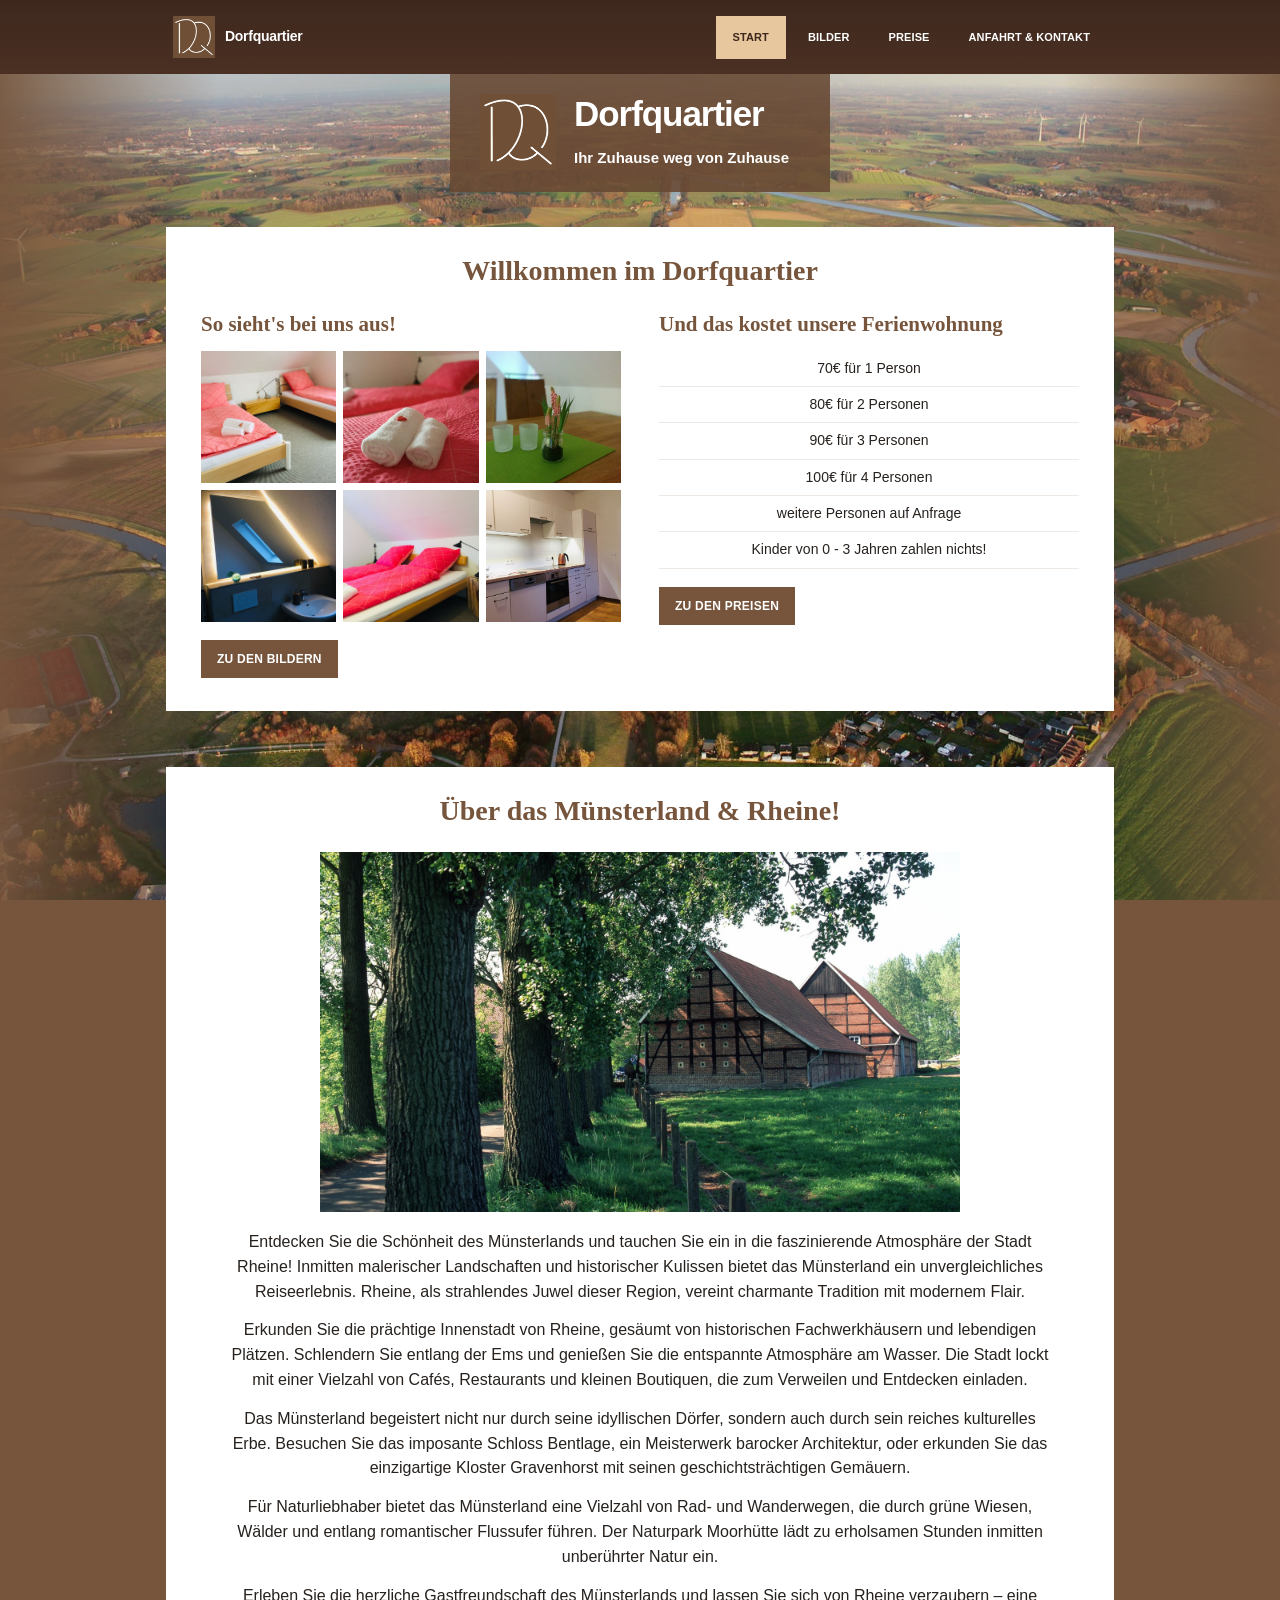
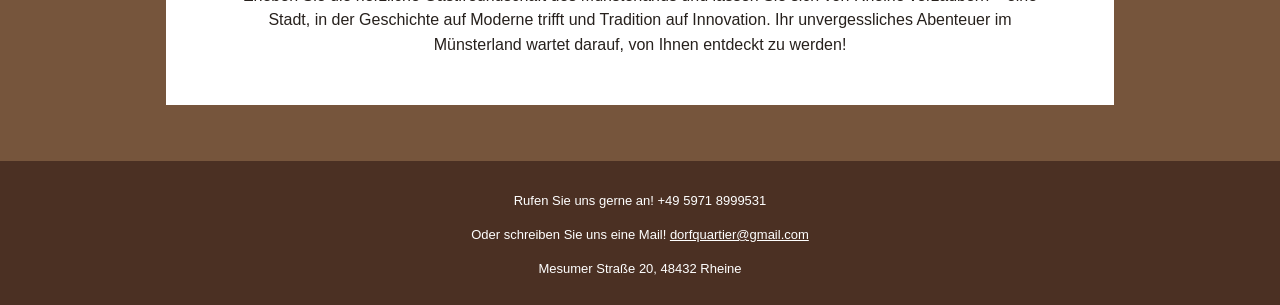
<file: index.html>
<!doctype html><html lang="de"><head><meta charset="utf-8"><meta name="viewport" content="width=device-width,initial-scale=1"><title>Dorfquartier - Start</title><meta name="description" content="Dorfquartier Ferienwohnung in Rheine."><link rel="icon" href="favicon.ico"><link rel="icon" type="image/png" sizes="32x32" href="assets/icons/favicon-32x32.png"><link rel="apple-touch-icon" href="assets/icons/apple-touch-icon.png"><link rel="stylesheet" href="assets/styles.css"></head><body><header class="site-header"><nav class="nav"><a class="brand" href="index.html"><img src="assets/images/dorfquartier-logo.png" alt="Dorfquartier Logo"><span>Dorfquartier</span></a><div class="nav-links"><a class="active" href="index.html">Start</a><a href="bilder.html">Bilder</a><a href="preise.html">Preise</a><a href="anfahrt-kontakt.html">Anfahrt & Kontakt</a></div></nav></header><section class="hero"><div class="hero-card"><img class="hero-logo" src="assets/images/dorfquartier-logo.png" alt="Dorfquartier Logo"><h1>Dorfquartier</h1><p>Ihr Zuhause weg von Zuhause</p></div></section><main class="wrap"><section class="panel"><h2>Willkommen im Dorfquartier</h2><div class="two-col"><div><h3>So sieht's bei uns aus!</h3><div class="thumb-grid"><img src="assets/images/dorfquartier_bett3.jpg" alt="Schlafzimmer"><img src="assets/images/dorfquartier_bdetail.jpg" alt="Detail Schlafzimmer"><img src="assets/images/dorfquartier_kdetail.jpg" alt="Küchendetail"><img src="assets/images/dorfquartier_bad3.jpg" alt="Bad"><img src="assets/images/dorfquartier_bett1.jpg" alt="Bett"><img src="assets/images/dorfquartier_kitchen1.jpg" alt="Küche"></div><a class="button" href="bilder.html">Zu den Bildern</a></div><div><h3>Und das kostet unsere Ferienwohnung</h3><ul class="price-list"><li>70€ für 1 Person</li><li>80€ für 2 Personen</li><li>90€ für 3 Personen</li><li>100€ für 4 Personen</li><li>weitere Personen auf Anfrage</li><li>Kinder von 0 - 3 Jahren zahlen nichts!</li></ul><a class="button" href="preise.html">Zu den Preisen</a></div></div></section><section class="panel"><h2>Über das Münsterland & Rheine!</h2><div class="content muensterland-content"><img class="muensterland-img" src="assets/images/dorfquartier-muensterland.jpg" alt="Münsterland und Rheine"><p>Entdecken Sie die Schönheit des Münsterlands und tauchen Sie ein in die faszinierende Atmosphäre der Stadt Rheine! Inmitten malerischer Landschaften und historischer Kulissen bietet das Münsterland ein unvergleichliches Reiseerlebnis. Rheine, als strahlendes Juwel dieser Region, vereint charmante Tradition mit modernem Flair.</p><p>Erkunden Sie die prächtige Innenstadt von Rheine, gesäumt von historischen Fachwerkhäusern und lebendigen Plätzen. Schlendern Sie entlang der Ems und genießen Sie die entspannte Atmosphäre am Wasser. Die Stadt lockt mit einer Vielzahl von Cafés, Restaurants und kleinen Boutiquen, die zum Verweilen und Entdecken einladen.</p><p>Das Münsterland begeistert nicht nur durch seine idyllischen Dörfer, sondern auch durch sein reiches kulturelles Erbe. Besuchen Sie das imposante Schloss Bentlage, ein Meisterwerk barocker Architektur, oder erkunden Sie das einzigartige Kloster Gravenhorst mit seinen geschichtsträchtigen Gemäuern.</p><p>Für Naturliebhaber bietet das Münsterland eine Vielzahl von Rad- und Wanderwegen, die durch grüne Wiesen, Wälder und entlang romantischer Flussufer führen. Der Naturpark Moorhütte lädt zu erholsamen Stunden inmitten unberührter Natur ein.</p><p>Erleben Sie die herzliche Gastfreundschaft des Münsterlands und lassen Sie sich von Rheine verzaubern – eine Stadt, in der Geschichte auf Moderne trifft und Tradition auf Innovation. Ihr unvergessliches Abenteuer im Münsterland wartet darauf, von Ihnen entdeckt zu werden!</p></div></section></main><footer class="footer"><p>Rufen Sie uns gerne an! +49 5971 8999531</p><p>Oder schreiben Sie uns eine Mail! <a href="mailto:dorfquartier@gmail.com">dorfquartier@gmail.com</a></p><p>Mesumer Straße 20, 48432 Rheine</p></footer></body></html>
</file>
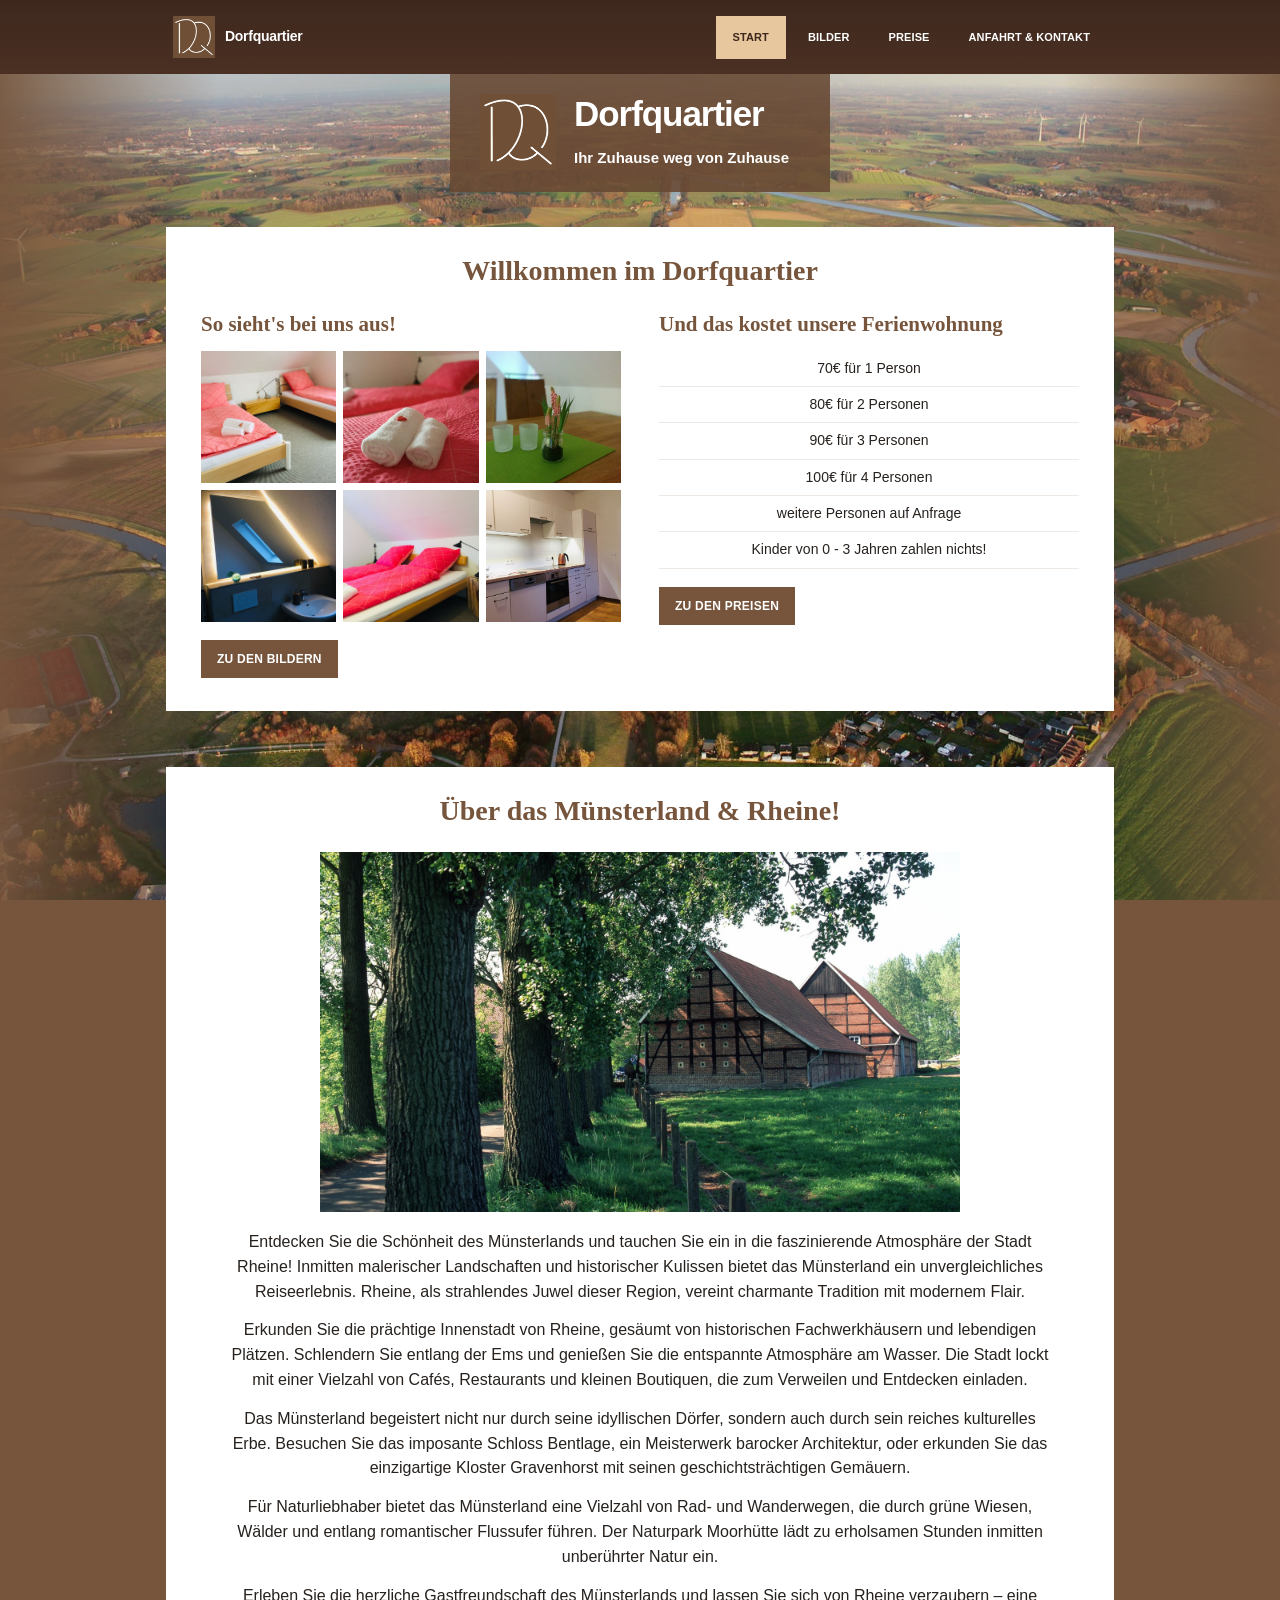
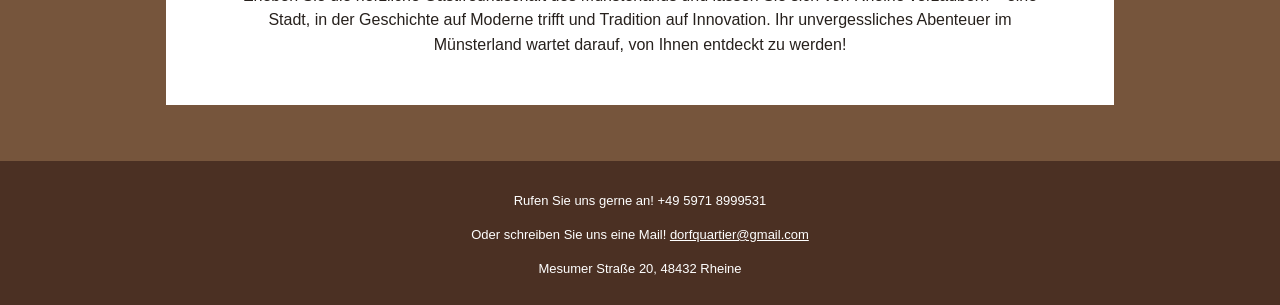
<file: START/index.html>
<!doctype html><meta charset="utf-8"><meta http-equiv="refresh" content="0; url=../index.html"><link rel="icon" href="../favicon.ico"><link rel="icon" type="image/png" sizes="32x32" href="../assets/icons/favicon-32x32.png"><link rel="apple-touch-icon" href="../assets/icons/apple-touch-icon.png"><link rel="canonical" href="../index.html">
</file>
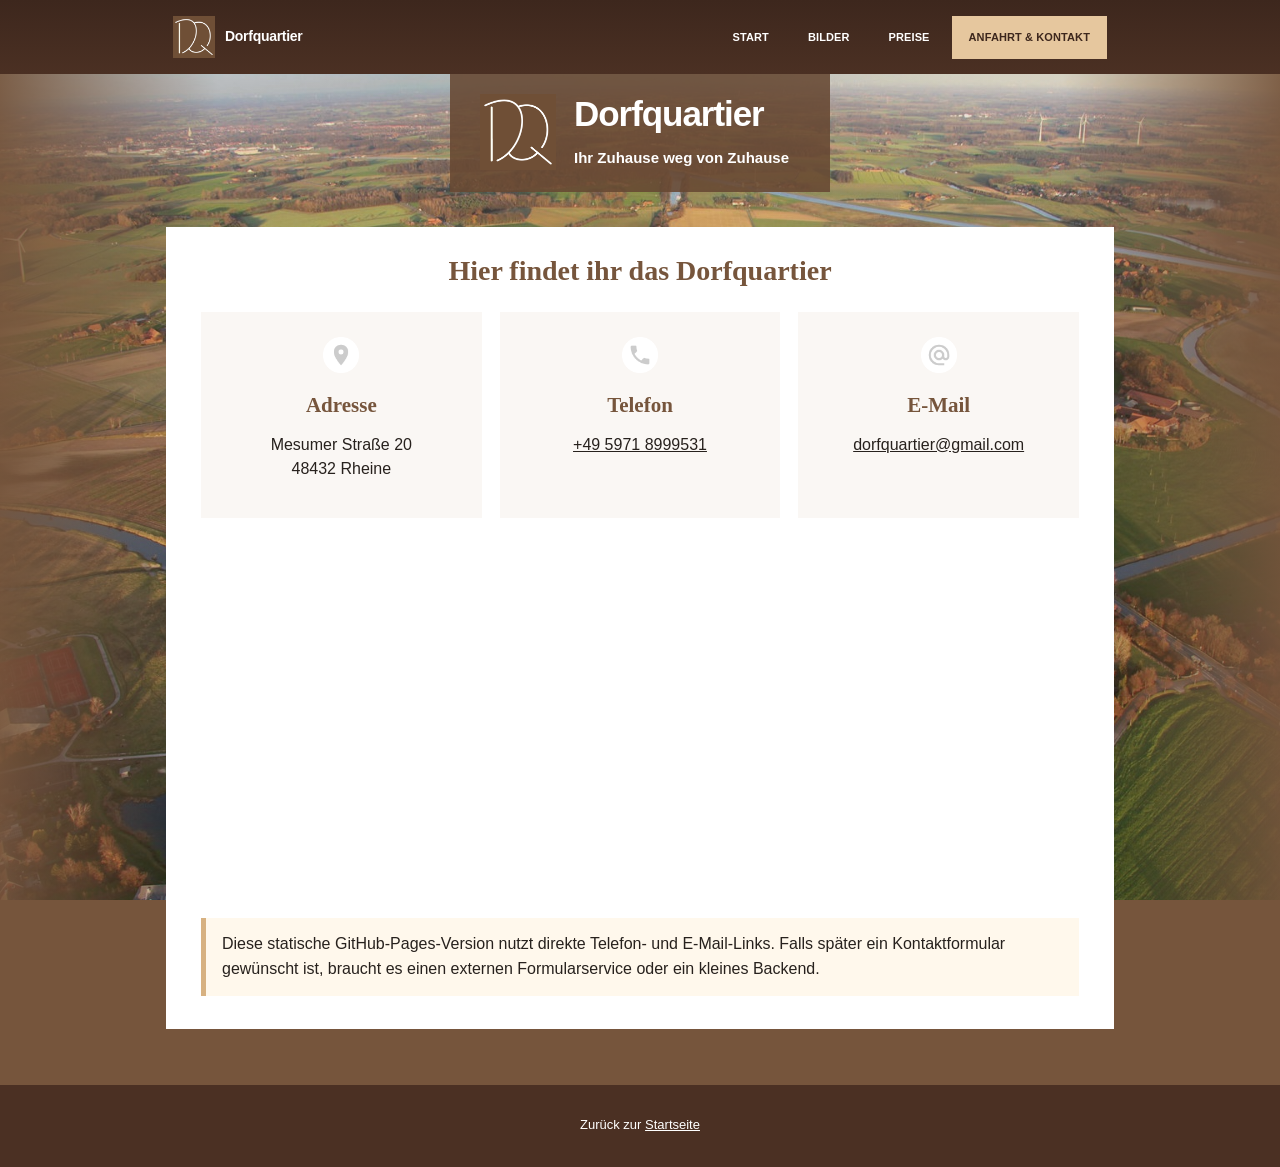
<file: anfahrt-kontakt.html>
<!doctype html><html lang="de"><head><meta charset="utf-8"><meta name="viewport" content="width=device-width,initial-scale=1"><title>Dorfquartier - Anfahrt & Kontakt</title><link rel="icon" href="favicon.ico"><link rel="icon" type="image/png" sizes="32x32" href="assets/icons/favicon-32x32.png"><link rel="apple-touch-icon" href="assets/icons/apple-touch-icon.png"><link rel="stylesheet" href="assets/styles.css"></head><body><header class="site-header"><nav class="nav"><a class="brand" href="index.html"><img src="assets/images/dorfquartier-logo.png" alt="Dorfquartier Logo"><span>Dorfquartier</span></a><div class="nav-links"><a href="index.html">Start</a><a href="bilder.html">Bilder</a><a href="preise.html">Preise</a><a class="active" href="anfahrt-kontakt.html">Anfahrt & Kontakt</a></div></nav></header><section class="hero"><div class="hero-card"><img class="hero-logo" src="assets/images/dorfquartier-logo.png" alt="Dorfquartier Logo"><h1>Dorfquartier</h1><p>Ihr Zuhause weg von Zuhause</p></div></section><main class="wrap"><section class="panel"><h2>Hier findet ihr das Dorfquartier</h2><div class="contact-grid"><div class="contact-card"><img src="assets/images/image-3.png" alt="Adresse"><h3>Adresse</h3><p>Mesumer Straße 20<br>48432 Rheine</p></div><div class="contact-card"><img src="assets/images/image.png" alt="Telefon"><h3>Telefon</h3><p><a href="tel:+4959718999531">+49 5971 8999531</a></p></div><div class="contact-card"><img src="assets/images/image-2.png" alt="E-Mail"><h3>E-Mail</h3><p><a href="mailto:dorfquartier@gmail.com">dorfquartier@gmail.com</a></p></div></div><iframe class="map-frame" loading="lazy" referrerpolicy="no-referrer-when-downgrade" src="https://www.google.com/maps?q=Mesumer%20Stra%C3%9Fe%2020%2C%2048432%20Rheine&output=embed"></iframe><div class="note">Diese statische GitHub-Pages-Version nutzt direkte Telefon- und E-Mail-Links. Falls später ein Kontaktformular gewünscht ist, braucht es einen externen Formularservice oder ein kleines Backend.</div></section></main><footer class="footer"><p>Zurück zur <a href="index.html">Startseite</a></p></footer></body></html>
</file>
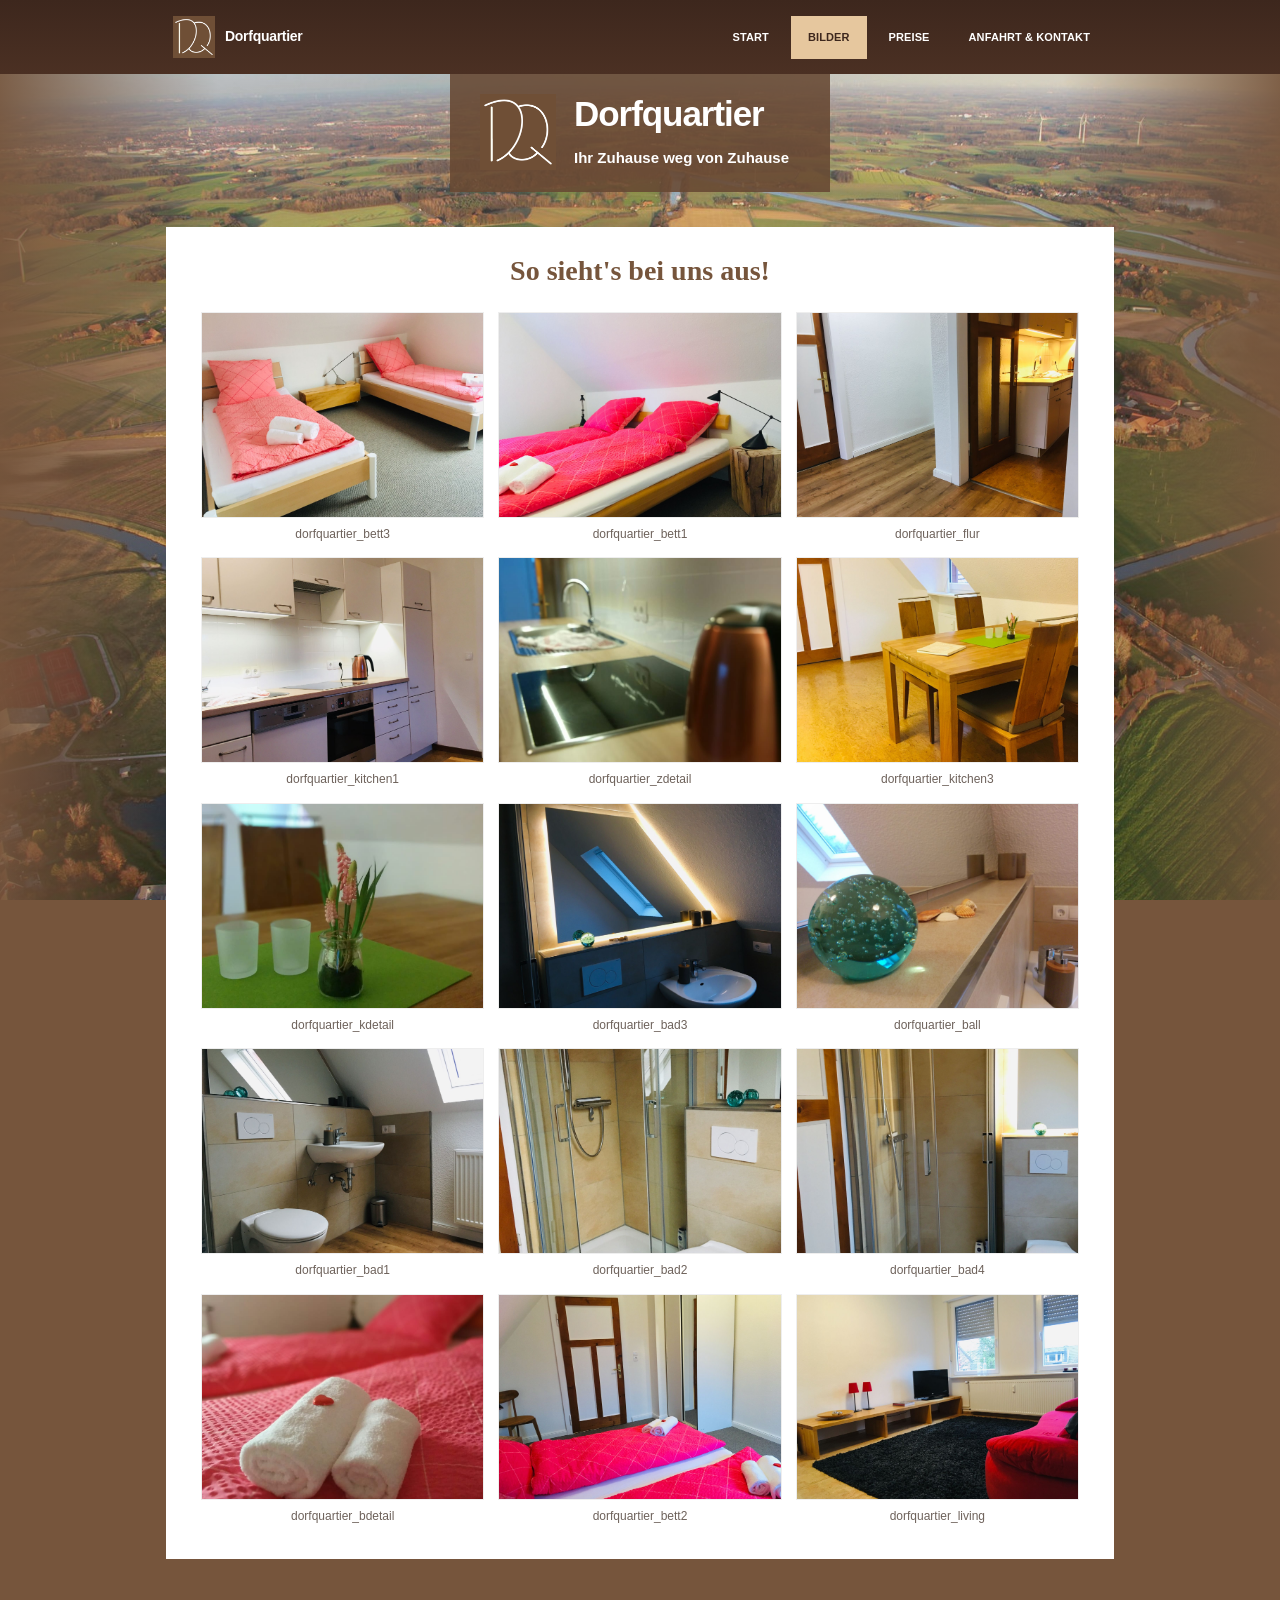
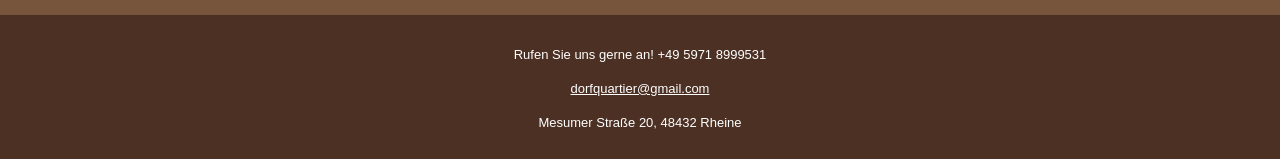
<file: bilder.html>
<!doctype html><html lang="de"><head><meta charset="utf-8"><meta name="viewport" content="width=device-width,initial-scale=1"><title>Dorfquartier - Bilder</title><link rel="icon" href="favicon.ico"><link rel="icon" type="image/png" sizes="32x32" href="assets/icons/favicon-32x32.png"><link rel="apple-touch-icon" href="assets/icons/apple-touch-icon.png"><link rel="stylesheet" href="assets/styles.css"></head><body><header class="site-header"><nav class="nav"><a class="brand" href="index.html"><img src="assets/images/dorfquartier-logo.png" alt="Dorfquartier Logo"><span>Dorfquartier</span></a><div class="nav-links"><a href="index.html">Start</a><a class="active" href="bilder.html">Bilder</a><a href="preise.html">Preise</a><a href="anfahrt-kontakt.html">Anfahrt & Kontakt</a></div></nav></header><section class="hero"><div class="hero-card"><img class="hero-logo" src="assets/images/dorfquartier-logo.png" alt="Dorfquartier Logo"><h1>Dorfquartier</h1><p>Ihr Zuhause weg von Zuhause</p></div></section><main class="wrap"><section class="panel"><h2>So sieht's bei uns aus!</h2><div class="gallery">
<figure><img src="assets/images/dorfquartier_bett3.jpg" alt="dorfquartier_bett3"><figcaption>dorfquartier_bett3</figcaption></figure>
<figure><img src="assets/images/dorfquartier_bett1.jpg" alt="dorfquartier_bett1"><figcaption>dorfquartier_bett1</figcaption></figure>
<figure><img src="assets/images/dorfquartier_flur.jpg" alt="dorfquartier_flur"><figcaption>dorfquartier_flur</figcaption></figure>
<figure><img src="assets/images/dorfquartier_kitchen1.jpg" alt="dorfquartier_kitchen1"><figcaption>dorfquartier_kitchen1</figcaption></figure>
<figure><img src="assets/images/dorfquartier_zdetail.jpg" alt="dorfquartier_zdetail"><figcaption>dorfquartier_zdetail</figcaption></figure>
<figure><img src="assets/images/dorfquartier_kitchen3.jpg" alt="dorfquartier_kitchen3"><figcaption>dorfquartier_kitchen3</figcaption></figure>
<figure><img src="assets/images/dorfquartier_kdetail.jpg" alt="dorfquartier_kdetail"><figcaption>dorfquartier_kdetail</figcaption></figure>
<figure><img src="assets/images/dorfquartier_bad3.jpg" alt="dorfquartier_bad3"><figcaption>dorfquartier_bad3</figcaption></figure>
<figure><img src="assets/images/dorfquartier_ball.jpg" alt="dorfquartier_ball"><figcaption>dorfquartier_ball</figcaption></figure>
<figure><img src="assets/images/dorfquartier_bad1.jpg" alt="dorfquartier_bad1"><figcaption>dorfquartier_bad1</figcaption></figure>
<figure><img src="assets/images/dorfquartier_bad2.jpg" alt="dorfquartier_bad2"><figcaption>dorfquartier_bad2</figcaption></figure>
<figure><img src="assets/images/dorfquartier_bad4.jpg" alt="dorfquartier_bad4"><figcaption>dorfquartier_bad4</figcaption></figure>
<figure><img src="assets/images/dorfquartier_bdetail.jpg" alt="dorfquartier_bdetail"><figcaption>dorfquartier_bdetail</figcaption></figure>
<figure><img src="assets/images/dorfquartier_bett2.jpg" alt="dorfquartier_bett2"><figcaption>dorfquartier_bett2</figcaption></figure>
<figure><img src="assets/images/dorfquartier_living.jpg" alt="dorfquartier_living"><figcaption>dorfquartier_living</figcaption></figure>
</div></section></main><footer class="footer"><p>Rufen Sie uns gerne an! +49 5971 8999531</p><p><a href="mailto:dorfquartier@gmail.com">dorfquartier@gmail.com</a></p><p>Mesumer Straße 20, 48432 Rheine</p></footer></body></html>
</file>
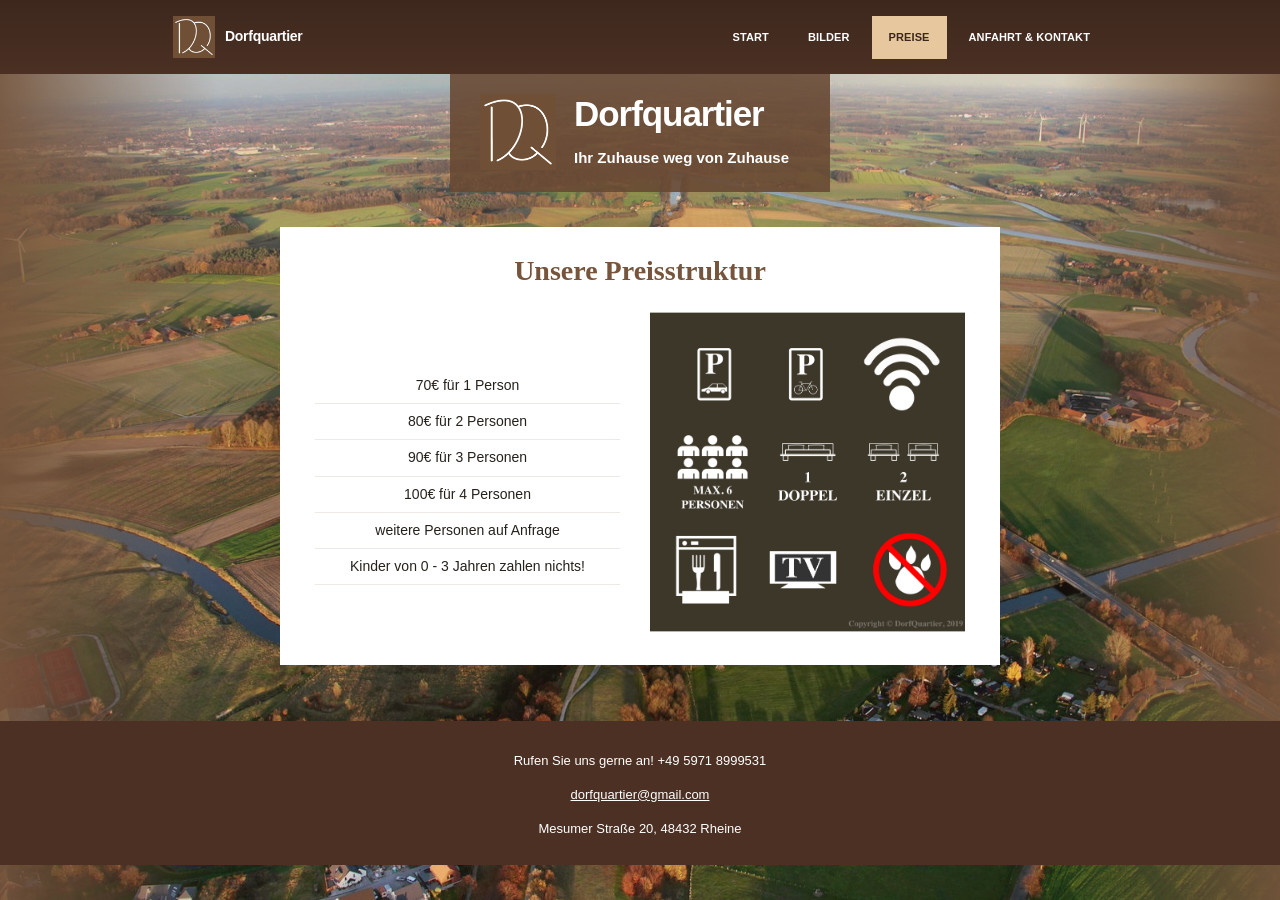
<file: preise.html>
<!doctype html><html lang="de"><head><meta charset="utf-8"><meta name="viewport" content="width=device-width,initial-scale=1"><title>Dorfquartier - Preise</title><link rel="icon" href="favicon.ico"><link rel="icon" type="image/png" sizes="32x32" href="assets/icons/favicon-32x32.png"><link rel="apple-touch-icon" href="assets/icons/apple-touch-icon.png"><link rel="stylesheet" href="assets/styles.css"></head><body><header class="site-header"><nav class="nav"><a class="brand" href="index.html"><img src="assets/images/dorfquartier-logo.png" alt="Dorfquartier Logo"><span>Dorfquartier</span></a><div class="nav-links"><a href="index.html">Start</a><a href="bilder.html">Bilder</a><a class="active" href="preise.html">Preise</a><a href="anfahrt-kontakt.html">Anfahrt & Kontakt</a></div></nav></header><section class="hero"><div class="hero-card"><img class="hero-logo" src="assets/images/dorfquartier-logo.png" alt="Dorfquartier Logo"><h1>Dorfquartier</h1><p>Ihr Zuhause weg von Zuhause</p></div></section><main class="wrap"><section class="panel price-panel"><h2>Unsere Preisstruktur</h2><div class="two-col"><div><ul class="price-list"><li>70€ für 1 Person</li><li>80€ für 2 Personen</li><li>90€ für 3 Personen</li><li>100€ für 4 Personen</li><li>weitere Personen auf Anfrage</li><li>Kinder von 0 - 3 Jahren zahlen nichts!</li></ul></div><div><img class="feature-img" src="assets/images/DorfQuartieralltogether.jpg" alt="DorfQuartieralltogether"></div></div></section></main><footer class="footer"><p>Rufen Sie uns gerne an! +49 5971 8999531</p><p><a href="mailto:dorfquartier@gmail.com">dorfquartier@gmail.com</a></p><p>Mesumer Straße 20, 48432 Rheine</p></footer></body></html>
</file>
<file: assets/styles.css>
:root{
  --brown:#76553c;
  --brown-dark:#4b3023;
  --brown-darker:#3d271d;
  --sand:#d7b181;
  --sand-light:#e6c79e;
  --text:#27211d;
  --muted:#6e625b;
  --paper:#fff;
  --rule:#eee9e5;
}
*{box-sizing:border-box}
html{scroll-behavior:smooth}
body{
  margin:0;
  font-family:Arial,Helvetica,sans-serif;
  color:var(--text);
  background-color:var(--brown);
  background-image:linear-gradient(90deg,rgba(118,85,60,.92),rgba(118,85,60,.14) 17%,rgba(118,85,60,.14) 83%,rgba(118,85,60,.92)),url('images/muensterland-background.jpg');
  background-position:center top;
  background-size:cover;
  background-attachment:fixed;
  line-height:1.55;
  font-size:16px;
}
a{color:inherit}
.site-header{
  position:relative;
  z-index:10;
  background:linear-gradient(180deg,var(--brown-darker),var(--brown-dark));
  min-height:74px;
}
.nav{
  max-width:970px;
  margin:0 auto;
  display:flex;
  align-items:center;
  justify-content:space-between;
  min-height:74px;
  padding:0 18px;
}
.brand{
  color:#fff;
  text-decoration:none;
  font-size:14px;
  font-weight:800;
  letter-spacing:-.02em;
  display:flex;
  align-items:center;
  gap:10px;
}
.brand img{width:42px;height:42px;object-fit:contain;display:block}
.nav-links{
  display:flex;
  align-items:center;
  justify-content:flex-end;
  gap:5px;
  flex-wrap:wrap;
}
.nav-links a{
  color:#fff;
  text-decoration:none;
  text-transform:uppercase;
  font-size:11px;
  font-weight:800;
  letter-spacing:.01em;
  padding:16px 17px;
  line-height:1;
  border-radius:0;
}
.nav-links a:hover,.nav-links a.active{
  background:var(--sand-light);
  color:var(--brown-darker);
}
.hero{
  min-height:198px;
  background:transparent;
  display:flex;
  align-items:flex-start;
  justify-content:center;
  text-align:left;
  color:#fff;
}
.hero-card{
  width:380px;
  min-height:118px;
  margin-top:0;
  padding:18px 30px 20px;
  background:rgba(103,72,51,.88);
  box-shadow:none;
  display:grid;
  grid-template-columns:76px 1fr;
  column-gap:18px;
  align-items:center;
}
.logo-mark{display:none}
.hero-logo{width:76px;height:76px;object-fit:contain;grid-row:1/3}
.hero h1{
  margin:0 0 8px;
  color:#fff;
  font-size:35px;
  line-height:1.08;
  font-weight:800;
  letter-spacing:-.03em;
}
.hero p{
  margin:0;
  color:#fff;
  font-size:15px;
  font-weight:600;
}
.wrap{
  max-width:980px;
  margin:0 auto;
  padding:0 16px;
}
.panel{
  background:var(--paper);
  margin:-45px auto 56px;
  padding:27px 35px 33px;
  position:relative;
  box-shadow:none;
}
.panel + .panel{margin-top:0}
h2,h3{
  font-family:Georgia,'Times New Roman',serif;
  color:var(--brown);
  line-height:1.2;
  font-weight:700;
}
h2{
  text-align:center;
  font-size:28px;
  margin:0 0 24px;
}
h3{
  font-size:21px;
  margin:0 0 14px;
}
p{margin:0 0 14px}
.two-col{
  display:grid;
  grid-template-columns:minmax(0,1fr) minmax(0,1fr);
  gap:38px;
  align-items:start;
}
.price-list{
  list-style:none;
  padding:0;
  margin:10px 0 0;
  text-align:center;
  font-size:14px;
  line-height:1.45;
}
.price-list li{
  padding:7px 0 8px;
  border-bottom:1px solid var(--rule);
}
.button{
  display:inline-block;
  background:var(--brown);
  color:#fff;
  text-decoration:none;
  padding:10px 16px;
  margin-top:18px;
  border-radius:0;
  font-size:12px;
  font-weight:800;
  text-transform:uppercase;
  letter-spacing:.02em;
}
.button:hover{background:var(--brown-dark)}
.thumb-grid{
  display:grid;
  grid-template-columns:repeat(3,1fr);
  gap:7px;
}
.thumb-grid img,.gallery img,.feature-img{
  width:100%;
  object-fit:cover;
  display:block;
}
.thumb-grid img{height:132px}
.gallery{
  display:grid;
  grid-template-columns:repeat(3,1fr);
  gap:14px;
}
.gallery figure{
  margin:0;
  background:#fff;
}
.gallery img{
  height:206px;
  border:1px solid #eee;
}
.gallery figcaption{
  padding:7px 2px 0;
  color:var(--muted);
  font-size:12px;
  text-align:center;
}
.feature-img{
  height:320px;
  object-fit:cover;
  object-position:center;
}
.price-panel{
  max-width:720px;
}
.price-panel .two-col{
  grid-template-columns:1fr 315px;
  gap:30px;
  align-items:center;
}
.content{
  max-width:820px;
  margin:auto;
  font-size:16px;
}
.muensterland-content{text-align:center}
.muensterland-img{width:100%;max-width:640px;height:auto;display:block;margin:0 auto 18px;object-fit:cover}
.contact-grid{
  display:grid;
  grid-template-columns:repeat(3,1fr);
  gap:18px;
  margin-top:24px;
}
.contact-card{
  background:#faf7f4;
  padding:22px 18px;
  text-align:center;
  border-top:0;
}
.contact-card img{
  height:42px;
  width:auto;
  margin-bottom:10px;
}
.map-frame{
  margin-top:28px;
  border:0;
  width:100%;
  height:340px;
}
.footer{
  background:var(--brown-dark);
  color:#fff;
  padding:30px 20px 12px;
  text-align:center;
  font-size:13px;
  min-height:82px;
}
.footer a{color:#fff}
.note{
  background:#fff8ec;
  border-left:5px solid var(--sand);
  padding:14px 16px;
  margin:24px 0 0;
}
.legal{font-size:14px;color:#6d625b}
@media(max-width:760px){
  .site-header{min-height:auto}
  .nav{align-items:flex-start;gap:10px;flex-direction:column;padding:14px 18px;min-height:auto}
  .nav-links{justify-content:flex-start}
  .nav-links a{padding:11px 12px}
  .hero{min-height:178px;background-attachment:scroll}
  .hero-card{width:min(86vw,340px);padding:18px 22px;grid-template-columns:62px 1fr;column-gap:14px}
  .hero-logo{width:62px;height:62px}
  .hero h1{font-size:30px}
  .panel,.price-panel{margin:-28px 12px 34px;padding:25px 22px}
  .two-col,.price-panel .two-col,.contact-grid{grid-template-columns:1fr}
  .gallery{grid-template-columns:repeat(auto-fit,minmax(190px,1fr))}
  .thumb-grid{grid-template-columns:repeat(2,1fr)}
}
</file>
